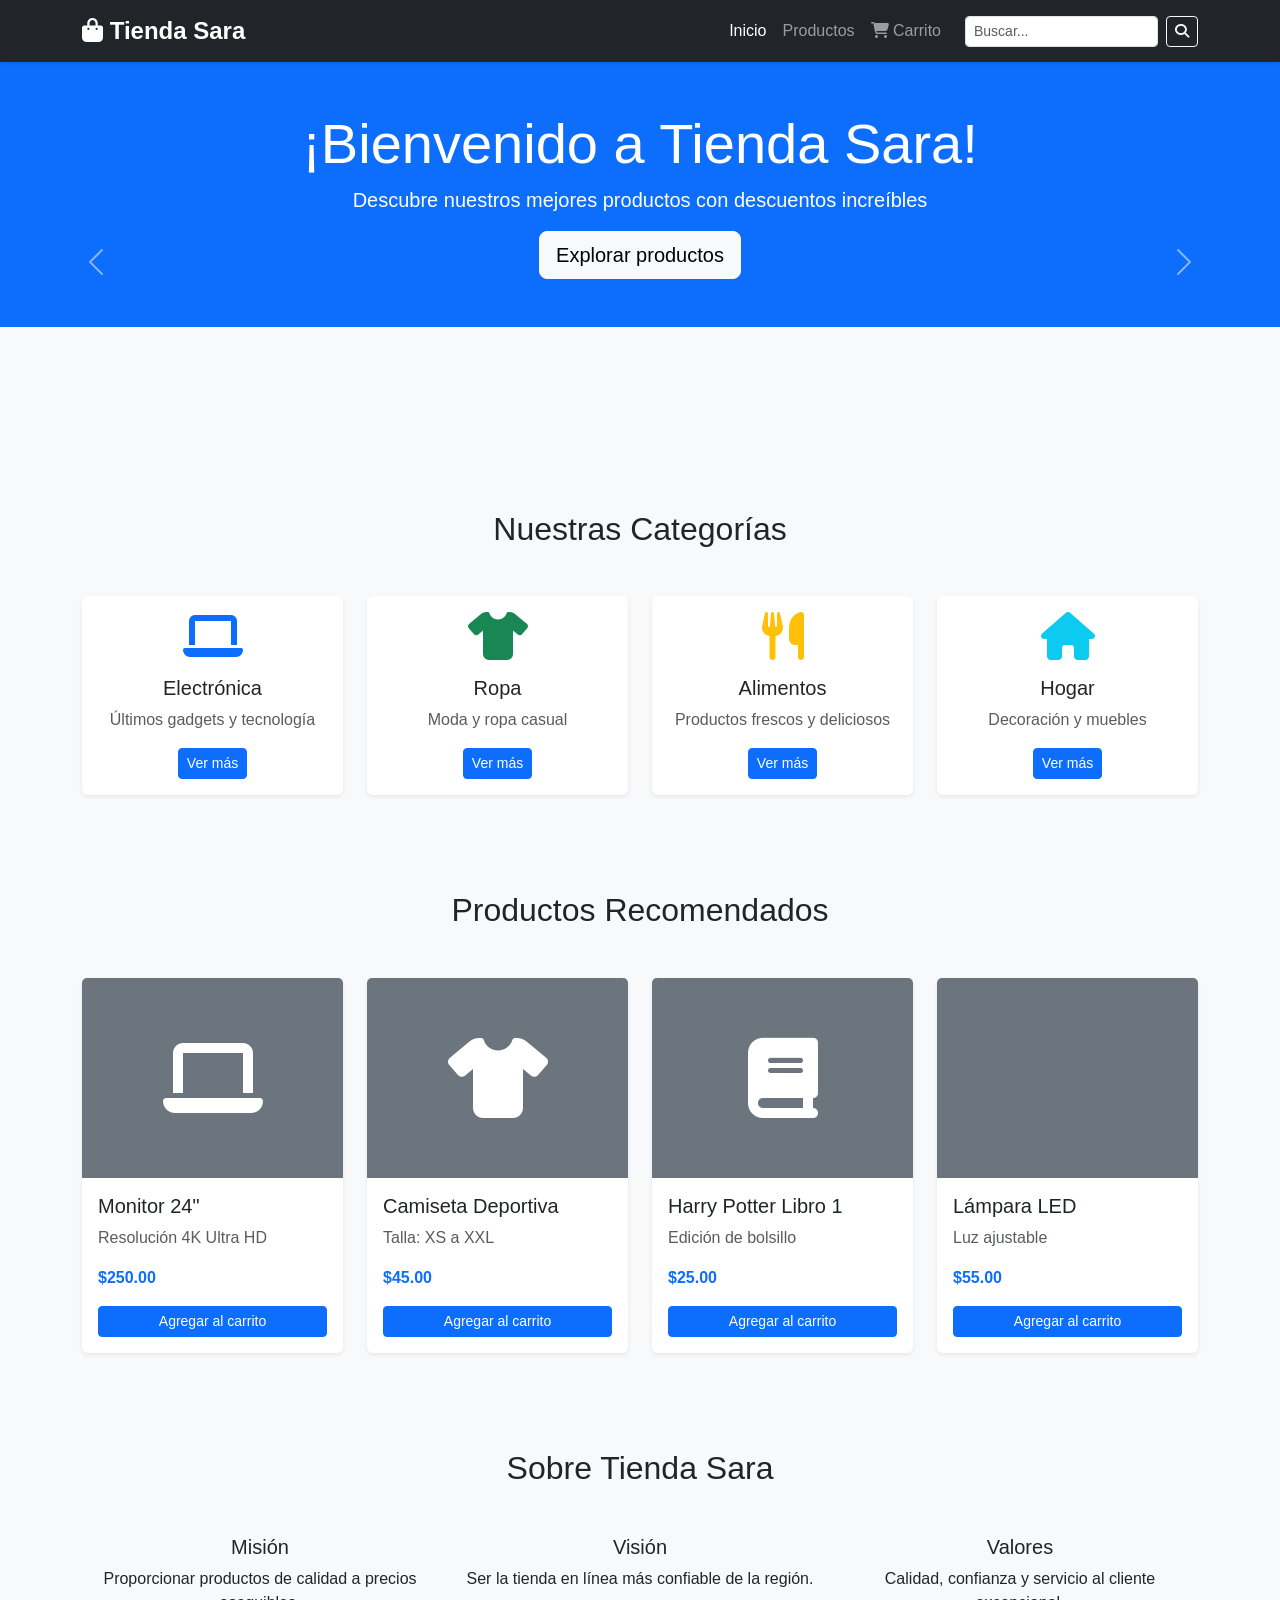
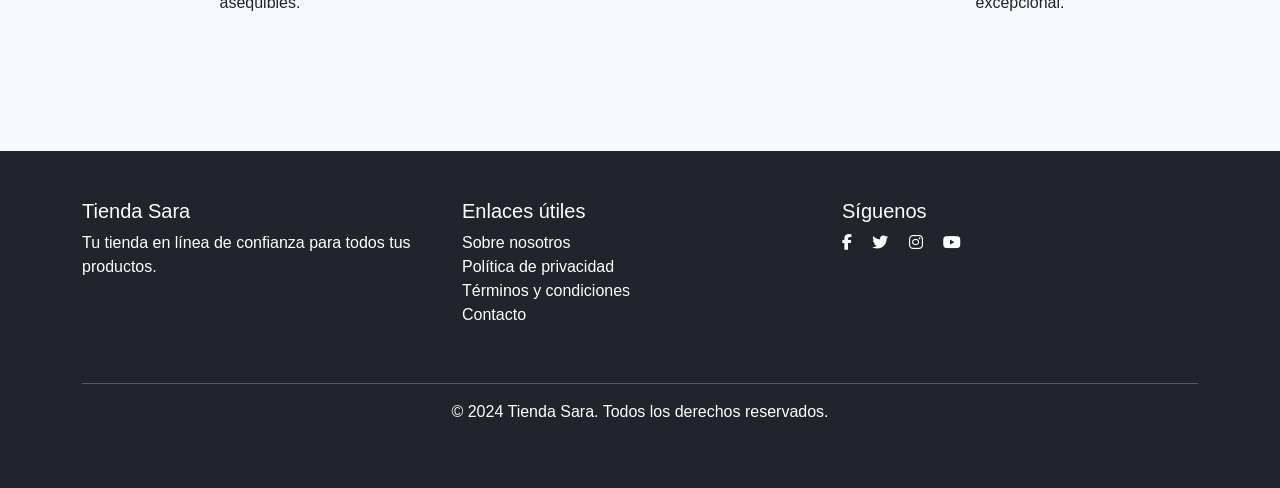
<file: index.html>
<!DOCTYPE html>
<html lang="es">
<head>
    <meta charset="UTF-8">
    <meta name="viewport" content="width=device-width, initial-scale=1.0">
    <title>Tienda Sara - Inicio</title>
    <!-- Bootstrap CSS -->
    <link href="https://cdn.jsdelivr.net/npm/bootstrap@5.3.0/dist/css/bootstrap.min.css" rel="stylesheet">
    <!-- Font Awesome para iconos -->
    <link rel="stylesheet" href="https://cdnjs.cloudflare.com/ajax/libs/font-awesome/6.4.0/css/all.min.css">
    <!-- CSS personalizado -->
    <link rel="stylesheet" href="css/style.css">
</head>
<body>

    <!-- NAVBAR (ENCABEZADO) -->
    <nav class="navbar navbar-expand-lg navbar-dark bg-dark sticky-top">
        <div class="container">
            <a class="navbar-brand" href="index.html">
                <i class="fas fa-shopping-bag"></i> <strong>Tienda Sara</strong>
            </a>
            <button class="navbar-toggler" type="button" data-bs-toggle="collapse" data-bs-target="#navbarNav">
                <span class="navbar-toggler-icon"></span>
            </button>
            <div class="collapse navbar-collapse" id="navbarNav">
                <ul class="navbar-nav ms-auto">
                    <li class="nav-item">
                        <a class="nav-link active" href="index.html">Inicio</a>
                    </li>
                    <li class="nav-item">
                        <a class="nav-link" href="galeria.html">Productos</a>
                    </li>
                    <li class="nav-item">
                        <a class="nav-link" href="carrito.html">
                            <i class="fas fa-shopping-cart"></i> Carrito
                        </a>
                    </li>
                </ul>
                <!-- Buscador -->
                <form class="d-flex ms-3" role="search">
                    <input class="form-control form-control-sm me-2" type="search" placeholder="Buscar...">
                    <button class="btn btn-outline-light btn-sm" type="submit">
                        <i class="fas fa-search"></i>
                    </button>
                </form>
            </div>
        </div>
    </nav>

    <!-- CARRUSEL/BANNER PRINCIPAL -->
    <div id="carouselBanner" class="carousel slide" data-bs-ride="carousel">
        <div class="carousel-inner">
            <div class="carousel-item active">
                <div class="bg-primary text-white text-center py-5">
                    <h1 class="display-4">¡Bienvenido a Tienda Sara!</h1>
                    <p class="lead">Descubre nuestros mejores productos con descuentos increíbles</p>
                    <a href="galeria.html" class="btn btn-light btn-lg">Explorar productos</a>
                </div>
            </div>
            <div class="carousel-item">
                <div class="bg-success text-white text-center py-5">
                    <h1 class="display-4">Ofertas Especiales</h1>
                    <p class="lead">Hasta 50% de descuento en productos seleccionados</p>
                    <a href="galeria.html" class="btn btn-light btn-lg">Ver ofertas</a>
                </div>
            </div>
            <div class="carousel-item">
                <div class="bg-danger text-white text-center py-5">
                    <h1 class="display-4">Envío Gratis</h1>
                    <p class="lead">En compras mayores a $50</p>
                    <a href="galeria.html" class="btn btn-light btn-lg">Compra ahora</a>
                </div>
            </div>
        </div>
        <button class="carousel-control-prev" type="button" data-bs-target="#carouselBanner" data-bs-slide="prev">
            <span class="carousel-control-prev-icon"></span>
        </button>
        <button class="carousel-control-next" type="button" data-bs-target="#carouselBanner" data-bs-slide="next">
            <span class="carousel-control-next-icon"></span>
        </button>
    </div>

    <!-- CATEGORÍAS PRINCIPALES -->
    <section class="py-5 bg-light">
        <div class="container">
            <h2 class="text-center mb-5">Nuestras Categorías</h2>
            <div class="row g-4">
                <div class="col-md-3 col-sm-6">
                    <div class="card text-center border-0 shadow-sm">
                        <div class="card-body">
                            <i class="fas fa-laptop fa-3x text-primary mb-3"></i>
                            <h5 class="card-title">Electrónica</h5>
                            <p class="text-muted">Últimos gadgets y tecnología</p>
                            <a href="galeria.html" class="btn btn-primary btn-sm">Ver más</a>
                        </div>
                    </div>
                </div>
                <div class="col-md-3 col-sm-6">
                    <div class="card text-center border-0 shadow-sm">
                        <div class="card-body">
                            <i class="fas fa-tshirt fa-3x text-success mb-3"></i>
                            <h5 class="card-title">Ropa</h5>
                            <p class="text-muted">Moda y ropa casual</p>
                            <a href="galeria.html" class="btn btn-primary btn-sm">Ver más</a>
                        </div>
                    </div>
                </div>
                <div class="col-md-3 col-sm-6">
                    <div class="card text-center border-0 shadow-sm">
                        <div class="card-body">
                            <i class="fas fa-utensils fa-3x text-warning mb-3"></i>
                            <h5 class="card-title">Alimentos</h5>
                            <p class="text-muted">Productos frescos y deliciosos</p>
                            <a href="galeria.html" class="btn btn-primary btn-sm">Ver más</a>
                        </div>
                    </div>
                </div>
                <div class="col-md-3 col-sm-6">
                    <div class="card text-center border-0 shadow-sm">
                        <div class="card-body">
                            <i class="fas fa-home fa-3x text-info mb-3"></i>
                            <h5 class="card-title">Hogar</h5>
                            <p class="text-muted">Decoración y muebles</p>
                            <a href="galeria.html" class="btn btn-primary btn-sm">Ver más</a>
                        </div>
                    </div>
                </div>
            </div>
        </div>
    </section>

    <!-- PRODUCTOS DESTACADOS -->
    <section class="py-5">
        <div class="container">
            <h2 class="text-center mb-5">Productos Recomendados</h2>
            <div class="row g-4">
                <!-- Producto 1 -->
                <div class="col-md-3 col-sm-6">
                    <div class="card border-0 shadow-sm">
                        <div class="card-img-top bg-secondary" style="height: 200px;">
                            <i class="fas fa-laptop fa-5x text-white d-flex align-items-center justify-content-center h-100"></i>
                        </div>
                        <div class="card-body">
                            <h5 class="card-title">Monitor 24"</h5>
                            <p class="text-muted">Resolución 4K Ultra HD</p>
                            <p class="card-text text-primary fw-bold">$250.00</p>
                            <a href="carrito.html" class="btn btn-primary btn-sm w-100">Agregar al carrito</a>
                        </div>
                    </div>
                </div>
                <!-- Producto 2 -->
                <div class="col-md-3 col-sm-6">
                    <div class="card border-0 shadow-sm">
                        <div class="card-img-top bg-secondary" style="height: 200px;">
                            <i class="fas fa-tshirt fa-5x text-white d-flex align-items-center justify-content-center h-100"></i>
                        </div>
                        <div class="card-body">
                            <h5 class="card-title">Camiseta Deportiva</h5>
                            <p class="text-muted">Talla: XS a XXL</p>
                            <p class="card-text text-primary fw-bold">$45.00</p>
                            <a href="carrito.html" class="btn btn-primary btn-sm w-100">Agregar al carrito</a>
                        </div>
                    </div>
                </div>
                <!-- Producto 3 -->
                <div class="col-md-3 col-sm-6">
                    <div class="card border-0 shadow-sm">
                        <div class="card-img-top bg-secondary" style="height: 200px;">
                            <i class="fas fa-book fa-5x text-white d-flex align-items-center justify-content-center h-100"></i>
                        </div>
                        <div class="card-body">
                            <h5 class="card-title">Harry Potter Libro 1</h5>
                            <p class="text-muted">Edición de bolsillo</p>
                            <p class="card-text text-primary fw-bold">$25.00</p>
                            <a href="carrito.html" class="btn btn-primary btn-sm w-100">Agregar al carrito</a>
                        </div>
                    </div>
                </div>
                <!-- Producto 4 -->
                <div class="col-md-3 col-sm-6">
                    <div class="card border-0 shadow-sm">
                        <div class="card-img-top bg-secondary" style="height: 200px;">
                            <i class="fas fa-lamp fa-5x text-white d-flex align-items-center justify-content-center h-100"></i>
                        </div>
                        <div class="card-body">
                            <h5 class="card-title">Lámpara LED</h5>
                            <p class="text-muted">Luz ajustable</p>
                            <p class="card-text text-primary fw-bold">$55.00</p>
                            <a href="carrito.html" class="btn btn-primary btn-sm w-100">Agregar al carrito</a>
                        </div>
                    </div>
                </div>
            </div>
        </div>
    </section>

    <!-- INFORMACIÓN DE LA TIENDA -->
    <section class="py-5 bg-light">
        <div class="container">
            <h2 class="text-center mb-5">Sobre Tienda Sara</h2>
            <div class="row">
                <div class="col-md-4 text-center mb-4">
                    <h5>Misión</h5>
                    <p>Proporcionar productos de calidad a precios asequibles.</p>
                </div>
                <div class="col-md-4 text-center mb-4">
                    <h5>Visión</h5>
                    <p>Ser la tienda en línea más confiable de la región.</p>
                </div>
                <div class="col-md-4 text-center mb-4">
                    <h5>Valores</h5>
                    <p>Calidad, confianza y servicio al cliente excepcional.</p>
                </div>
            </div>
        </div>
    </section>

    <!-- FOOTER -->
    <footer class="bg-dark text-white py-5 mt-5">
        <div class="container">
            <div class="row">
                <div class="col-md-4 mb-4">
                    <h5>Tienda Sara</h5>
                    <p>Tu tienda en línea de confianza para todos tus productos.</p>
                </div>
                <div class="col-md-4 mb-4">
                    <h5>Enlaces útiles</h5>
                    <ul class="list-unstyled">
                        <li><a href="#" class="text-decoration-none text-white">Sobre nosotros</a></li>
                        <li><a href="#" class="text-decoration-none text-white">Política de privacidad</a></li>
                        <li><a href="#" class="text-decoration-none text-white">Términos y condiciones</a></li>
                        <li><a href="#" class="text-decoration-none text-white">Contacto</a></li>
                    </ul>
                </div>
                <div class="col-md-4 mb-4">
                    <h5>Síguenos</h5>
                    <a href="#" class="text-white me-3"><i class="fab fa-facebook-f"></i></a>
                    <a href="#" class="text-white me-3"><i class="fab fa-twitter"></i></a>
                    <a href="#" class="text-white me-3"><i class="fab fa-instagram"></i></a>
                    <a href="#" class="text-white"><i class="fab fa-youtube"></i></a>
                </div>
            </div>
            <hr class="bg-white">
            <div class="text-center">
                <p>&copy; 2024 Tienda Sara. Todos los derechos reservados.</p>
            </div>
        </div>
    </footer>

    <!-- Bootstrap JS -->
    <script src="https://cdn.jsdelivr.net/npm/bootstrap@5.3.0/dist/js/bootstrap.bundle.min.js"></script>
    <!-- JS personalizado -->
    <script src="js/script.js"></script>
</body>
</html>
</file>
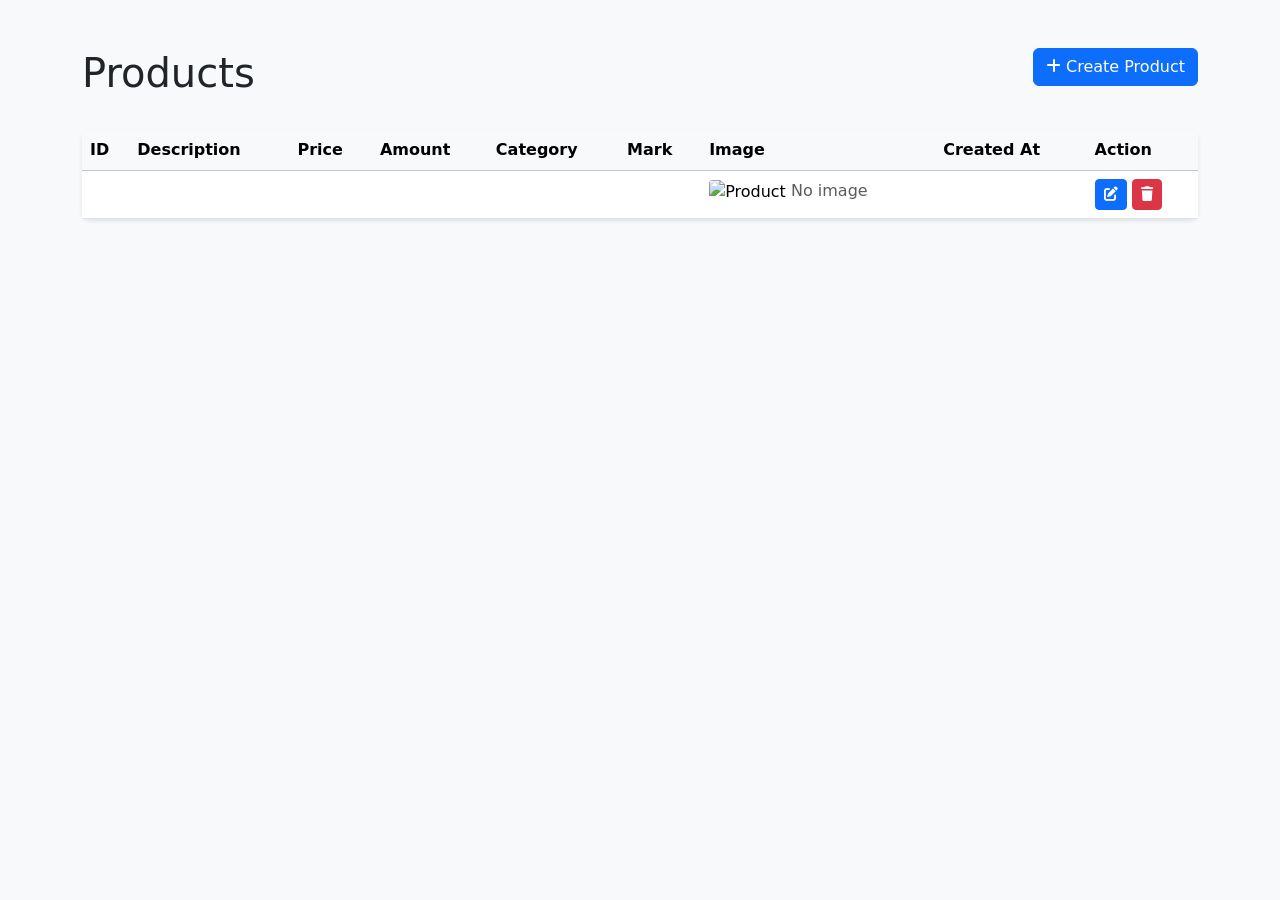
<file: back/tiendasara-api/src/main/resources/templates/Productos/index.html>
<!DOCTYPE html>
<html xmlns:th="http://www.thymeleaf.org" lang="es">
<head>
    <meta charset="UTF-8">
    <meta name="viewport" content="width=device-width, initial-scale=1.0">
    <title>Productos - Tienda Sara</title>
    <link href="https://cdn.jsdelivr.net/npm/bootstrap@5.3.0/dist/css/bootstrap.min.css" rel="stylesheet">
    <link rel="stylesheet" href="https://cdnjs.cloudflare.com/ajax/libs/font-awesome/6.4.0/css/all.min.css">
    <style>
        body { background-color: #f8f9fa; }
        .table-container { background-color: white; border-radius: 8px; box-shadow: 0 2px 4px rgba(0,0,0,.1); }
        .btn-create { margin-bottom: 20px; }
        .product-image { width: 60px; height: 60px; object-fit: cover; border-radius: 4px; }
    </style>
</head>
<body>
    <div class="container py-5">
        <div class="d-flex justify-content-between align-items-center mb-4">
            <h1>Products</h1>
            <a href="/products/new" class="btn btn-primary btn-create">
                <i class="fas fa-plus"></i> Create Product
            </a>
        </div>

        <div class="table-container">
            <table class="table table-hover mb-0">
                <thead class="table-light">
                    <tr>
                        <th>ID</th>
                        <th>Description</th>
                        <th>Price</th>
                        <th>Amount</th>
                        <th>Category</th>
                        <th>Mark</th>
                        <th>Image</th>
                        <th>Created At</th>
                        <th>Action</th>
                    </tr>
                </thead>
                <tbody>
                    <tr th:each="product : ${products}">
                        <td th:text="${product.id}"></td>
                        <td th:text="${product.descripcion}"></td>
                        <td th:text="${'$' + product.precio}"></td>
                        <td th:text="${product.cantidad}"></td>
                        <td th:text="${product.categoria.descripcion}"></td>
                        <td th:text="${product.marca.descripcion}"></td>
                        <td>
                            <img th:if="${product.imagen}" th:src="${product.imagen}" alt="Product" class="product-image">
                            <span th:unless="${product.imagen}" class="text-muted">No image</span>
                        </td>
                        <td th:text="${#temporals.format(product.createdAt, 'yyyy-MM-dd')}"></td>
                        <td>
                            <a th:href="@{/products/{id}/edit(id=${product.id})}" class="btn btn-sm btn-primary">
                                <i class="fas fa-edit"></i>
                            </a>
                            <a th:href="@{/products/{id}/delete(id=${product.id})}" class="btn btn-sm btn-danger" onclick="return confirm('¿Estás seguro?')">
                                <i class="fas fa-trash"></i>
                            </a>
                        </td>
                    </tr>
                </tbody>
            </table>
        </div>
    </div>

    <script src="https://cdn.jsdelivr.net/npm/bootstrap@5.3.0/dist/js/bootstrap.bundle.min.js"></script>
</body>
</html>
</file>
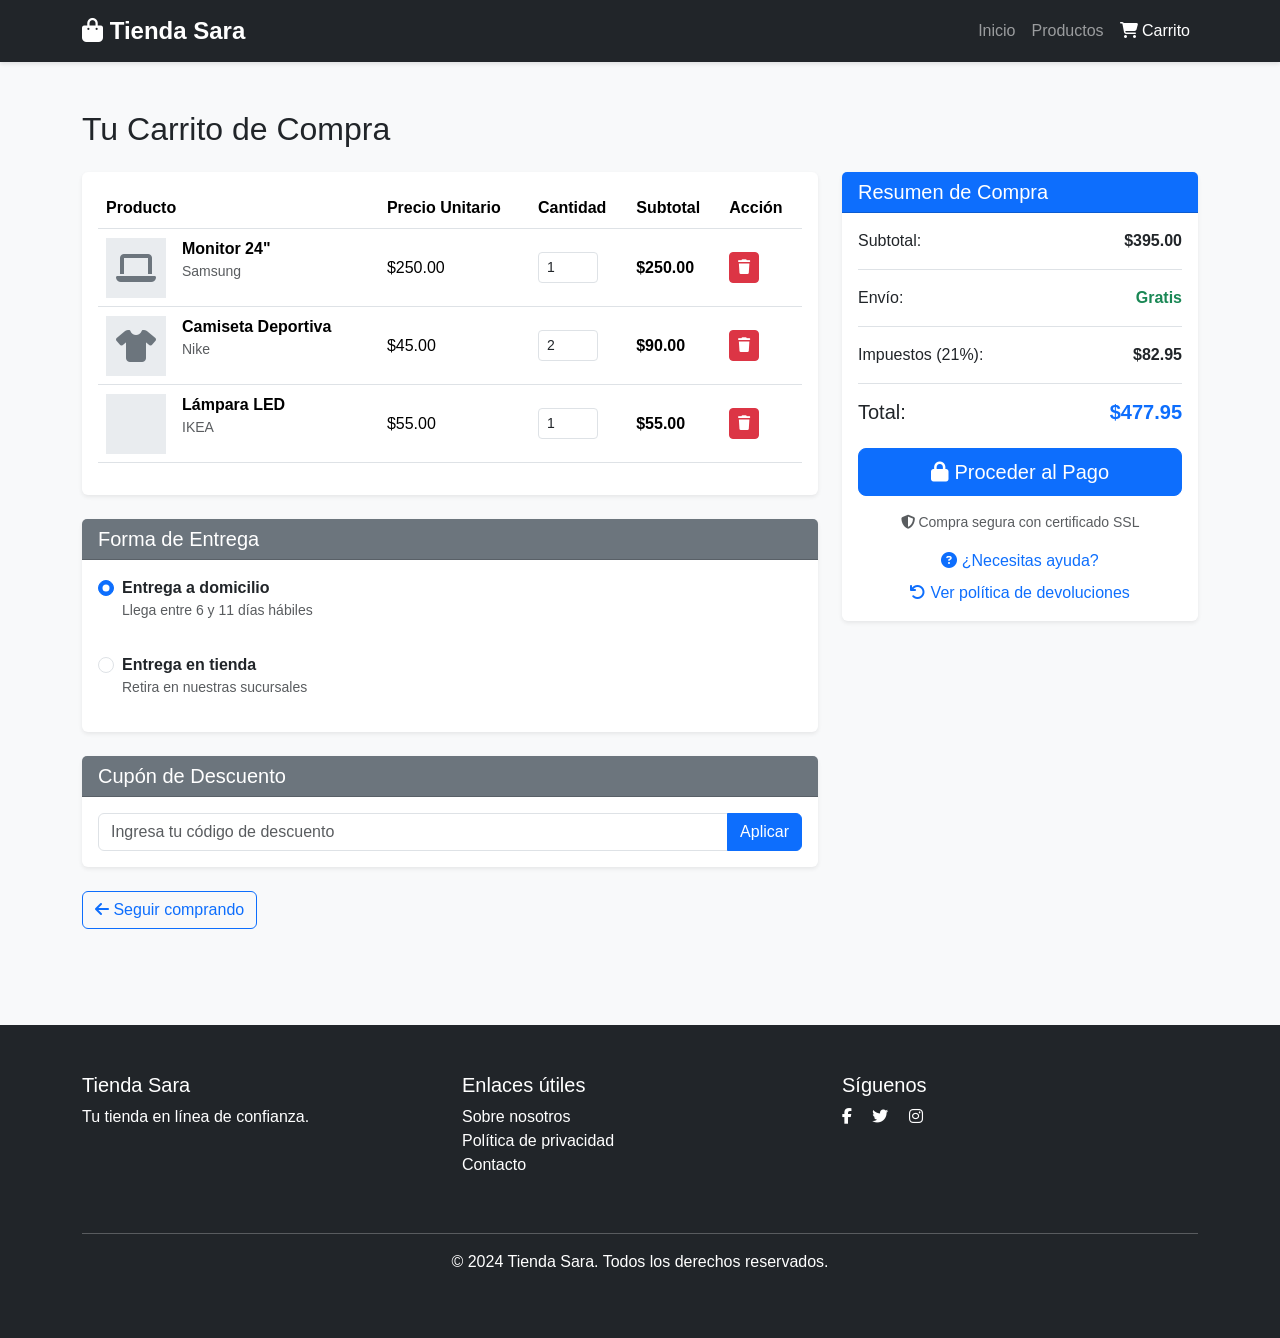
<file: carrito.html>
<!DOCTYPE html>
<html lang="es">
<head>
    <meta charset="UTF-8">
    <meta name="viewport" content="width=device-width, initial-scale=1.0">
    <title>Carrito de Compra - Tienda Sara</title>
    <link href="https://cdn.jsdelivr.net/npm/bootstrap@5.3.0/dist/css/bootstrap.min.css" rel="stylesheet">
    <link rel="stylesheet" href="https://cdnjs.cloudflare.com/ajax/libs/font-awesome/6.4.0/css/all.min.css">
    <link rel="stylesheet" href="css/style.css">
</head>
<body>

    <!-- NAVBAR -->
    <nav class="navbar navbar-expand-lg navbar-dark bg-dark sticky-top">
        <div class="container">
            <a class="navbar-brand" href="index.html">
                <i class="fas fa-shopping-bag"></i> <strong>Tienda Sara</strong>
            </a>
            <button class="navbar-toggler" type="button" data-bs-toggle="collapse" data-bs-target="#navbarNav">
                <span class="navbar-toggler-icon"></span>
            </button>
            <div class="collapse navbar-collapse" id="navbarNav">
                <ul class="navbar-nav ms-auto">
                    <li class="nav-item">
                        <a class="nav-link" href="index.html">Inicio</a>
                    </li>
                    <li class="nav-item">
                        <a class="nav-link" href="galeria.html">Productos</a>
                    </li>
                    <li class="nav-item">
                        <a class="nav-link active" href="carrito.html">
                            <i class="fas fa-shopping-cart"></i> Carrito
                        </a>
                    </li>
                </ul>
            </div>
        </div>
    </nav>

    <!-- CONTENIDO PRINCIPAL -->
    <div class="container py-5">
        <h2 class="mb-4">Tu Carrito de Compra</h2>

        <div class="row">
            <!-- TABLA DE PRODUCTOS EN CARRITO -->
            <div class="col-lg-8">
                <div class="card border-0 shadow-sm mb-4">
                    <div class="card-body">
                        <div class="table-responsive">
                            <table class="table">
                                <thead>
                                    <tr>
                                        <th>Producto</th>
                                        <th>Precio Unitario</th>
                                        <th>Cantidad</th>
                                        <th>Subtotal</th>
                                        <th>Acción</th>
                                    </tr>
                                </thead>
                                <tbody>
                                    <!-- Producto 1 en carrito -->
                                    <tr>
                                        <td>
                                            <div class="d-flex align-items-center">
                                                <div class="me-3" style="width: 60px; height: 60px; background-color: #e9ecef;">
                                                    <i class="fas fa-laptop fa-2x d-flex align-items-center justify-content-center h-100 text-secondary"></i>
                                                </div>
                                                <div>
                                                    <strong>Monitor 24"</strong>
                                                    <p class="small text-muted">Samsung</p>
                                                </div>
                                            </div>
                                        </td>
                                        <td>$250.00</td>
                                        <td>
                                            <input type="number" class="form-control form-control-sm" value="1" min="1" style="width: 60px;">
                                        </td>
                                        <td><strong>$250.00</strong></td>
                                        <td>
                                            <button class="btn btn-sm btn-danger">
                                                <i class="fas fa-trash"></i>
                                            </button>
                                        </td>
                                    </tr>

                                    <!-- Producto 2 en carrito -->
                                    <tr>
                                        <td>
                                            <div class="d-flex align-items-center">
                                                <div class="me-3" style="width: 60px; height: 60px; background-color: #e9ecef;">
                                                    <i class="fas fa-tshirt fa-2x d-flex align-items-center justify-content-center h-100 text-secondary"></i>
                                                </div>
                                                <div>
                                                    <strong>Camiseta Deportiva</strong>
                                                    <p class="small text-muted">Nike</p>
                                                </div>
                                            </div>
                                        </td>
                                        <td>$45.00</td>
                                        <td>
                                            <input type="number" class="form-control form-control-sm" value="2" min="1" style="width: 60px;">
                                        </td>
                                        <td><strong>$90.00</strong></td>
                                        <td>
                                            <button class="btn btn-sm btn-danger">
                                                <i class="fas fa-trash"></i>
                                            </button>
                                        </td>
                                    </tr>

                                    <!-- Producto 3 en carrito -->
                                    <tr>
                                        <td>
                                            <div class="d-flex align-items-center">
                                                <div class="me-3" style="width: 60px; height: 60px; background-color: #e9ecef;">
                                                    <i class="fas fa-lamp fa-2x d-flex align-items-center justify-content-center h-100 text-secondary"></i>
                                                </div>
                                                <div>
                                                    <strong>Lámpara LED</strong>
                                                    <p class="small text-muted">IKEA</p>
                                                </div>
                                            </div>
                                        </td>
                                        <td>$55.00</td>
                                        <td>
                                            <input type="number" class="form-control form-control-sm" value="1" min="1" style="width: 60px;">
                                        </td>
                                        <td><strong>$55.00</strong></td>
                                        <td>
                                            <button class="btn btn-sm btn-danger">
                                                <i class="fas fa-trash"></i>
                                            </button>
                                        </td>
                                    </tr>
                                </tbody>
                            </table>
                        </div>
                    </div>
                </div>

                <!-- OPCIONES DE ENVÍO -->
                <div class="card border-0 shadow-sm mb-4">
                    <div class="card-header bg-secondary text-white">
                        <h5 class="mb-0">Forma de Entrega</h5>
                    </div>
                    <div class="card-body">
                        <div class="form-check mb-3">
                            <input class="form-check-input" type="radio" name="delivery" id="delivery1" checked>
                            <label class="form-check-label" for="delivery1">
                                <strong>Entrega a domicilio</strong>
                                <p class="small text-muted">Llega entre 6 y 11 días hábiles</p>
                            </label>
                        </div>
                        <div class="form-check">
                            <input class="form-check-input" type="radio" name="delivery" id="delivery2">
                            <label class="form-check-label" for="delivery2">
                                <strong>Entrega en tienda</strong>
                                <p class="small text-muted">Retira en nuestras sucursales</p>
                            </label>
                        </div>
                    </div>
                </div>

                <!-- CUPÓN DE DESCUENTO -->
                <div class="card border-0 shadow-sm mb-4">
                    <div class="card-header bg-secondary text-white">
                        <h5 class="mb-0">Cupón de Descuento</h5>
                    </div>
                    <div class="card-body">
                        <div class="input-group">
                            <input type="text" class="form-control" placeholder="Ingresa tu código de descuento">
                            <button class="btn btn-primary" type="button">Aplicar</button>
                        </div>
                    </div>
                </div>

                <!-- BOTONES DE ACCIÓN -->
                <div class="d-flex gap-2">
                    <a href="galeria.html" class="btn btn-outline-primary">
                        <i class="fas fa-arrow-left"></i> Seguir comprando
                    </a>
                </div>
            </div>

            <!-- RESUMEN DE COMPRA -->
            <div class="col-lg-4">
                <div class="card border-0 shadow-sm sticky-top" style="top: 100px;">
                    <div class="card-header bg-primary text-white">
                        <h5 class="mb-0">Resumen de Compra</h5>
                    </div>
                    <div class="card-body">
                        <div class="d-flex justify-content-between mb-3 pb-3 border-bottom">
                            <span>Subtotal:</span>
                            <strong>$395.00</strong>
                        </div>
                        <div class="d-flex justify-content-between mb-3 pb-3 border-bottom">
                            <span>Envío:</span>
                            <strong class="text-success">Gratis</strong>
                        </div>
                        <div class="d-flex justify-content-between mb-3 pb-3 border-bottom">
                            <span>Impuestos (21%):</span>
                            <strong>$82.95</strong>
                        </div>
                        <div class="d-flex justify-content-between mb-4">
                            <h5 class="mb-0">Total:</h5>
                            <h5 class="mb-0 text-primary"><strong>$477.95</strong></h5>
                        </div>
                        <button class="btn btn-primary btn-lg w-100 mb-3">
                            <i class="fas fa-lock"></i> Proceder al Pago
                        </button>
                        <p class="small text-muted text-center mb-3">
                            <i class="fas fa-shield-alt"></i> Compra segura con certificado SSL
                        </p>
                        <a href="#" class="text-decoration-none d-block text-center mb-2">
                            <i class="fas fa-question-circle"></i> ¿Necesitas ayuda?
                        </a>
                        <a href="#" class="text-decoration-none d-block text-center">
                            <i class="fas fa-undo"></i> Ver política de devoluciones
                        </a>
                    </div>
                </div>
            </div>
        </div>
    </div>

    <!-- FOOTER -->
    <footer class="bg-dark text-white py-5 mt-5">
        <div class="container">
            <div class="row">
                <div class="col-md-4 mb-4">
                    <h5>Tienda Sara</h5>
                    <p>Tu tienda en línea de confianza.</p>
                </div>
                <div class="col-md-4 mb-4">
                    <h5>Enlaces útiles</h5>
                    <ul class="list-unstyled">
                        <li><a href="#" class="text-decoration-none text-white">Sobre nosotros</a></li>
                        <li><a href="#" class="text-decoration-none text-white">Política de privacidad</a></li>
                        <li><a href="#" class="text-decoration-none text-white">Contacto</a></li>
                    </ul>
                </div>
                <div class="col-md-4 mb-4">
                    <h5>Síguenos</h5>
                    <a href="#" class="text-white me-3"><i class="fab fa-facebook-f"></i></a>
                    <a href="#" class="text-white me-3"><i class="fab fa-twitter"></i></a>
                    <a href="#" class="text-white"><i class="fab fa-instagram"></i></a>
                </div>
            </div>
            <hr class="bg-white">
            <div class="text-center">
                <p>&copy; 2024 Tienda Sara. Todos los derechos reservados.</p>
            </div>
        </div>
    </footer>

    <script src="https://cdn.jsdelivr.net/npm/bootstrap@5.3.0/dist/js/bootstrap.bundle.min.js"></script>
    <script src="js/script.js"></script>
</body>
</html>
</file>
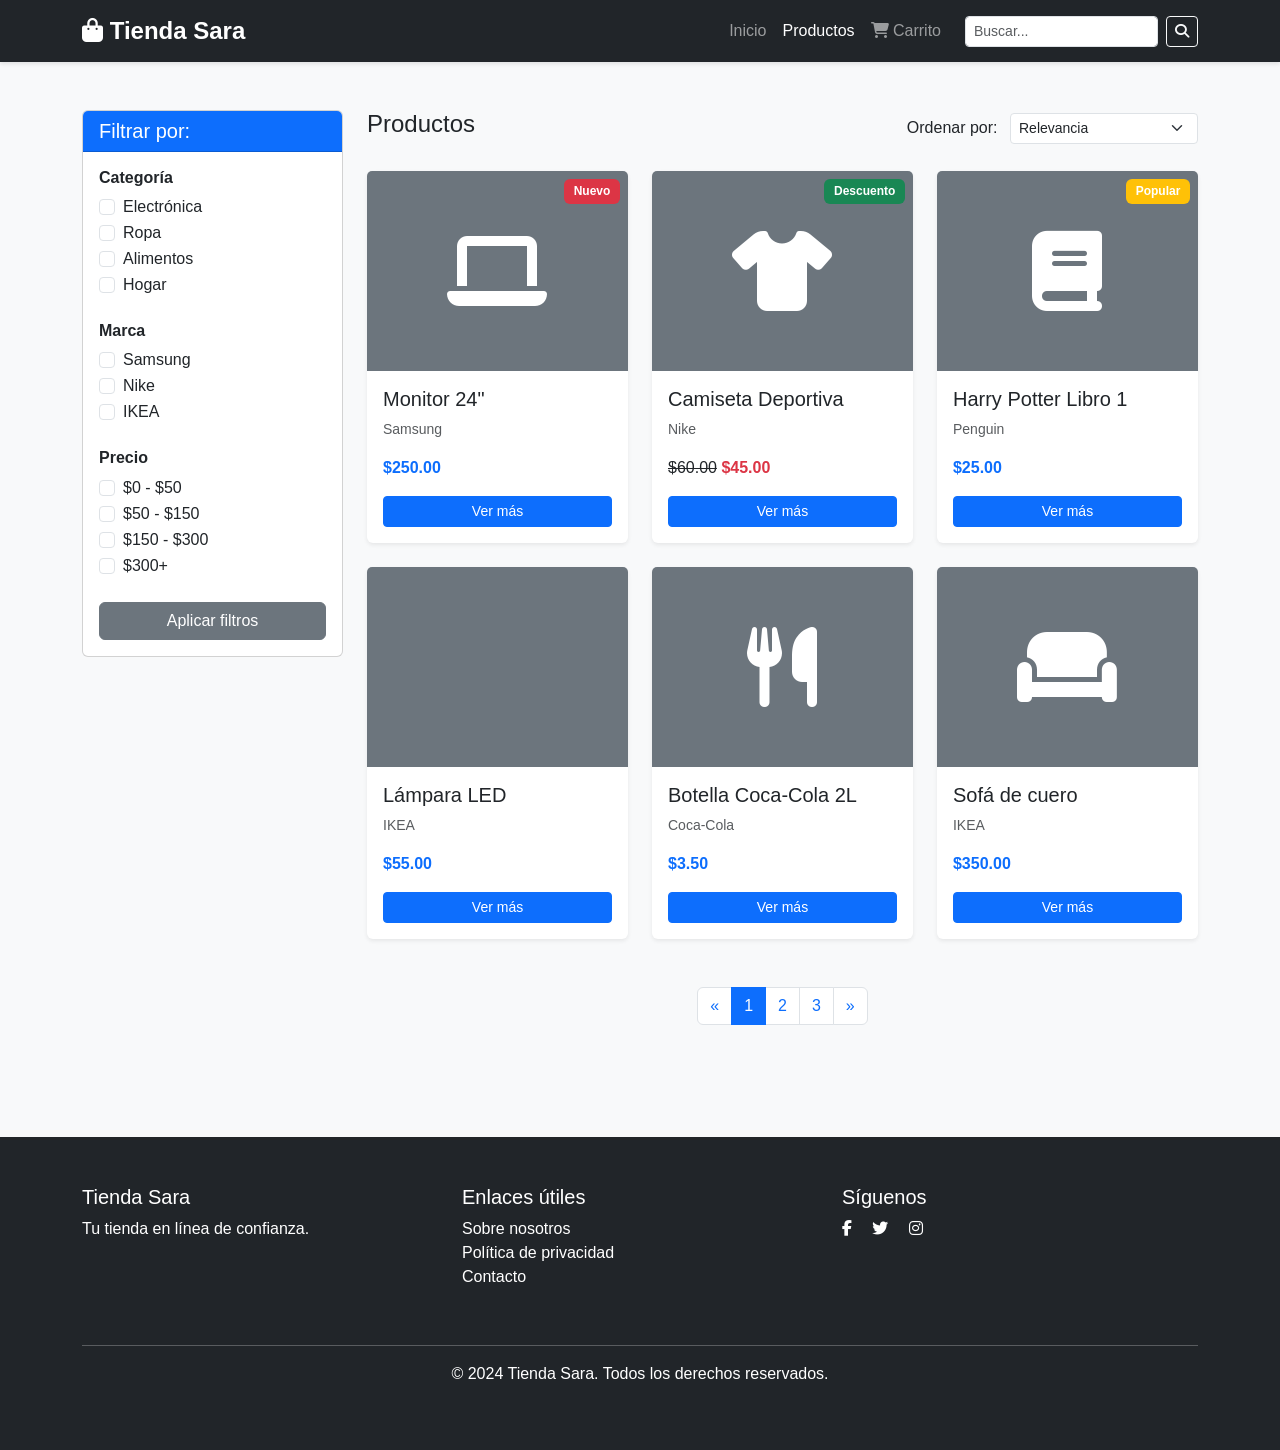
<file: galeria.html>
<!DOCTYPE html>
<html lang="es">
<head>
    <meta charset="UTF-8">
    <meta name="viewport" content="width=device-width, initial-scale=1.0">
    <title>Galería de Productos - Tienda Sara</title>
    <link href="https://cdn.jsdelivr.net/npm/bootstrap@5.3.0/dist/css/bootstrap.min.css" rel="stylesheet">
    <link rel="stylesheet" href="https://cdnjs.cloudflare.com/ajax/libs/font-awesome/6.4.0/css/all.min.css">
    <link rel="stylesheet" href="css/style.css">
</head>
<body>

    <!-- NAVBAR -->
    <nav class="navbar navbar-expand-lg navbar-dark bg-dark sticky-top">
        <div class="container">
            <a class="navbar-brand" href="index.html">
                <i class="fas fa-shopping-bag"></i> <strong>Tienda Sara</strong>
            </a>
            <button class="navbar-toggler" type="button" data-bs-toggle="collapse" data-bs-target="#navbarNav">
                <span class="navbar-toggler-icon"></span>
            </button>
            <div class="collapse navbar-collapse" id="navbarNav">
                <ul class="navbar-nav ms-auto">
                    <li class="nav-item">
                        <a class="nav-link" href="index.html">Inicio</a>
                    </li>
                    <li class="nav-item">
                        <a class="nav-link active" href="galeria.html">Productos</a>
                    </li>
                    <li class="nav-item">
                        <a class="nav-link" href="carrito.html">
                            <i class="fas fa-shopping-cart"></i> Carrito
                        </a>
                    </li>
                </ul>
                <form class="d-flex ms-3" role="search">
                    <input class="form-control form-control-sm me-2" type="search" placeholder="Buscar...">
                    <button class="btn btn-outline-light btn-sm" type="submit">
                        <i class="fas fa-search"></i>
                    </button>
                </form>
            </div>
        </div>
    </nav>

    <!-- CONTENIDO PRINCIPAL -->
    <div class="container-fluid py-5">
        <div class="container">
            <div class="row">
                <!-- BARRA LATERAL - FILTROS -->
                <div class="col-md-3 mb-4">
                    <div class="card">
                        <div class="card-header bg-primary text-white">
                            <h5 class="mb-0">Filtrar por:</h5>
                        </div>
                        <div class="card-body">
                            <!-- Filtro de Categoría -->
                            <div class="mb-4">
                                <h6 class="fw-bold">Categoría</h6>
                                <div class="form-check">
                                    <input class="form-check-input" type="checkbox" id="cat1">
                                    <label class="form-check-label" for="cat1">Electrónica</label>
                                </div>
                                <div class="form-check">
                                    <input class="form-check-input" type="checkbox" id="cat2">
                                    <label class="form-check-label" for="cat2">Ropa</label>
                                </div>
                                <div class="form-check">
                                    <input class="form-check-input" type="checkbox" id="cat3">
                                    <label class="form-check-label" for="cat3">Alimentos</label>
                                </div>
                                <div class="form-check">
                                    <input class="form-check-input" type="checkbox" id="cat4">
                                    <label class="form-check-label" for="cat4">Hogar</label>
                                </div>
                            </div>

                            <!-- Filtro de Marca -->
                            <div class="mb-4">
                                <h6 class="fw-bold">Marca</h6>
                                <div class="form-check">
                                    <input class="form-check-input" type="checkbox" id="marca1">
                                    <label class="form-check-label" for="marca1">Samsung</label>
                                </div>
                                <div class="form-check">
                                    <input class="form-check-input" type="checkbox" id="marca2">
                                    <label class="form-check-label" for="marca2">Nike</label>
                                </div>
                                <div class="form-check">
                                    <input class="form-check-input" type="checkbox" id="marca3">
                                    <label class="form-check-label" for="marca3">IKEA</label>
                                </div>
                            </div>

                            <!-- Filtro de Precio -->
                            <div class="mb-4">
                                <h6 class="fw-bold">Precio</h6>
                                <div class="form-check">
                                    <input class="form-check-input" type="checkbox" id="price1">
                                    <label class="form-check-label" for="price1">$0 - $50</label>
                                </div>
                                <div class="form-check">
                                    <input class="form-check-input" type="checkbox" id="price2">
                                    <label class="form-check-label" for="price2">$50 - $150</label>
                                </div>
                                <div class="form-check">
                                    <input class="form-check-input" type="checkbox" id="price3">
                                    <label class="form-check-label" for="price3">$150 - $300</label>
                                </div>
                                <div class="form-check">
                                    <input class="form-check-input" type="checkbox" id="price4">
                                    <label class="form-check-label" for="price4">$300+</label>
                                </div>
                            </div>

                            <button class="btn btn-secondary w-100">Aplicar filtros</button>
                        </div>
                    </div>
                </div>

                <!-- GRID DE PRODUCTOS -->
                <div class="col-md-9">
                    <!-- Opciones de ordenamiento -->
                    <div class="d-flex justify-content-between align-items-center mb-4">
                        <h4>Productos</h4>
                        <div>
                            <label for="ordenar" class="me-2">Ordenar por:</label>
                            <select class="form-select form-select-sm d-inline-block" id="ordenar" style="width: auto;">
                                <option selected>Relevancia</option>
                                <option>Precio: Menor a Mayor</option>
                                <option>Precio: Mayor a Menor</option>
                                <option>Más Popular</option>
                                <option>Más Nuevo</option>
                            </select>
                        </div>
                    </div>

                    <!-- Grid de productos -->
                    <div class="row g-4">
                        <!-- Producto 1 -->
                        <div class="col-md-4 col-sm-6">
                            <div class="card border-0 shadow-sm">
                                <div class="position-relative">
                                    <div class="card-img-top bg-secondary" style="height: 200px;">
                                        <i class="fas fa-laptop fa-5x text-white d-flex align-items-center justify-content-center h-100"></i>
                                    </div>
                                    <span class="badge bg-danger position-absolute top-0 end-0 m-2">Nuevo</span>
                                </div>
                                <div class="card-body">
                                    <h5 class="card-title">Monitor 24"</h5>
                                    <p class="text-muted small">Samsung</p>
                                    <p class="card-text text-primary fw-bold">$250.00</p>
                                    <button class="btn btn-primary btn-sm w-100" data-bs-toggle="modal" data-bs-target="#modalProducto1">
                                        Ver más
                                    </button>
                                </div>
                            </div>
                        </div>

                        <!-- Producto 2 -->
                        <div class="col-md-4 col-sm-6">
                            <div class="card border-0 shadow-sm">
                                <div class="position-relative">
                                    <div class="card-img-top bg-secondary" style="height: 200px;">
                                        <i class="fas fa-tshirt fa-5x text-white d-flex align-items-center justify-content-center h-100"></i>
                                    </div>
                                    <span class="badge bg-success position-absolute top-0 end-0 m-2">Descuento</span>
                                </div>
                                <div class="card-body">
                                    <h5 class="card-title">Camiseta Deportiva</h5>
                                    <p class="text-muted small">Nike</p>
                                    <p class="card-text"><del>$60.00</del> <strong class="text-danger">$45.00</strong></p>
                                    <button class="btn btn-primary btn-sm w-100" data-bs-toggle="modal" data-bs-target="#modalProducto2">
                                        Ver más
                                    </button>
                                </div>
                            </div>
                        </div>

                        <!-- Producto 3 -->
                        <div class="col-md-4 col-sm-6">
                            <div class="card border-0 shadow-sm">
                                <div class="position-relative">
                                    <div class="card-img-top bg-secondary" style="height: 200px;">
                                        <i class="fas fa-book fa-5x text-white d-flex align-items-center justify-content-center h-100"></i>
                                    </div>
                                    <span class="badge bg-warning position-absolute top-0 end-0 m-2">Popular</span>
                                </div>
                                <div class="card-body">
                                    <h5 class="card-title">Harry Potter Libro 1</h5>
                                    <p class="text-muted small">Penguin</p>
                                    <p class="card-text text-primary fw-bold">$25.00</p>
                                    <button class="btn btn-primary btn-sm w-100" data-bs-toggle="modal" data-bs-target="#modalProducto3">
                                        Ver más
                                    </button>
                                </div>
                            </div>
                        </div>

                        <!-- Producto 4 -->
                        <div class="col-md-4 col-sm-6">
                            <div class="card border-0 shadow-sm">
                                <div class="card-img-top bg-secondary" style="height: 200px;">
                                    <i class="fas fa-lamp fa-5x text-white d-flex align-items-center justify-content-center h-100"></i>
                                </div>
                                <div class="card-body">
                                    <h5 class="card-title">Lámpara LED</h5>
                                    <p class="text-muted small">IKEA</p>
                                    <p class="card-text text-primary fw-bold">$55.00</p>
                                    <button class="btn btn-primary btn-sm w-100" data-bs-toggle="modal" data-bs-target="#modalProducto4">
                                        Ver más
                                    </button>
                                </div>
                            </div>
                        </div>

                        <!-- Producto 5 -->
                        <div class="col-md-4 col-sm-6">
                            <div class="card border-0 shadow-sm">
                                <div class="card-img-top bg-secondary" style="height: 200px;">
                                    <i class="fas fa-utensils fa-5x text-white d-flex align-items-center justify-content-center h-100"></i>
                                </div>
                                <div class="card-body">
                                    <h5 class="card-title">Botella Coca-Cola 2L</h5>
                                    <p class="text-muted small">Coca-Cola</p>
                                    <p class="card-text text-primary fw-bold">$3.50</p>
                                    <button class="btn btn-primary btn-sm w-100" data-bs-toggle="modal" data-bs-target="#modalProducto5">
                                        Ver más
                                    </button>
                                </div>
                            </div>
                        </div>

                        <!-- Producto 6 -->
                        <div class="col-md-4 col-sm-6">
                            <div class="card border-0 shadow-sm">
                                <div class="card-img-top bg-secondary" style="height: 200px;">
                                    <i class="fas fa-couch fa-5x text-white d-flex align-items-center justify-content-center h-100"></i>
                                </div>
                                <div class="card-body">
                                    <h5 class="card-title">Sofá de cuero</h5>
                                    <p class="text-muted small">IKEA</p>
                                    <p class="card-text text-primary fw-bold">$350.00</p>
                                    <button class="btn btn-primary btn-sm w-100" data-bs-toggle="modal" data-bs-target="#modalProducto6">
                                        Ver más
                                    </button>
                                </div>
                            </div>
                        </div>
                    </div>

                    <!-- PAGINACIÓN -->
                    <nav aria-label="Page navigation" class="mt-5">
                        <ul class="pagination justify-content-center">
                            <li class="page-item">
                                <a class="page-link" href="#" aria-label="Previous">
                                    <span aria-hidden="true">&laquo;</span>
                                </a>
                            </li>
                            <li class="page-item active"><a class="page-link" href="#">1</a></li>
                            <li class="page-item"><a class="page-link" href="#">2</a></li>
                            <li class="page-item"><a class="page-link" href="#">3</a></li>
                            <li class="page-item">
                                <a class="page-link" href="#" aria-label="Next">
                                    <span aria-hidden="true">&raquo;</span>
                                </a>
                            </li>
                        </ul>
                    </nav>
                </div>
            </div>
        </div>
    </div>

    <!-- MODALES DE PRODUCTOS -->

    <!-- Modal Producto 1 -->
    <div class="modal fade" id="modalProducto1" tabindex="-1">
        <div class="modal-dialog modal-lg">
            <div class="modal-content">
                <button type="button" class="btn-close position-absolute top-0 end-0 m-3" data-bs-dismiss="modal" style="z-index: 1;"></button>
                <div class="modal-body p-4">
                    <div class="row">
                        <div class="col-md-6">
                            <div class="bg-secondary rounded" style="height: 300px;">
                                <i class="fas fa-laptop fa-8x text-white d-flex align-items-center justify-content-center h-100"></i>
                            </div>
                            <div class="d-flex gap-2 mt-3">
                                <div class="bg-secondary rounded" style="width: 60px; height: 60px;">
                                    <i class="fas fa-laptop fa-2x text-white d-flex align-items-center justify-content-center h-100"></i>
                                </div>
                                <div class="bg-secondary rounded" style="width: 60px; height: 60px;">
                                    <i class="fas fa-laptop fa-2x text-white d-flex align-items-center justify-content-center h-100"></i>
                                </div>
                                <div class="bg-secondary rounded" style="width: 60px; height: 60px;">
                                    <i class="fas fa-laptop fa-2x text-white d-flex align-items-center justify-content-center h-100"></i>
                                </div>
                            </div>
                        </div>
                        <div class="col-md-6">
                            <h3 class="fw-bold mb-2">Monitor 24" Samsung</h3>
                            <p class="text-muted">SKU: SAM-1234</p>
                            <p class="text-danger fw-bold fs-5">$250.00</p>
                            <p class="text-success mb-3">Stock disponible</p>
                            
                            <p><strong>Descripción:</strong></p>
                            <p>Monitor de alta resolución 4K Ultra HD, perfecto para trabajo y entretenimiento. Panel IPS, 60Hz, conexión HDMI y DisplayPort.</p>

                            <p><strong>Características:</strong></p>
                            <ul>
                                <li>Resolución: 4K (3840 x 2160)</li>
                                <li>Panel: IPS</li>
                                <li>Frecuencia: 60Hz</li>
                                <li>Tiempo de respuesta: 5ms</li>
                            </ul>

                            <div class="mb-3">
                                <label for="cantidad1" class="form-label"><strong>Cantidad:</strong></label>
                                <input type="number" id="cantidad1" class="form-control" value="1" min="1" style="width: 100px;">
                            </div>

                            <a href="carrito.html" class="btn btn-primary btn-lg w-100 mb-2">
                                <i class="fas fa-shopping-cart"></i> COMPRAR
                            </a>
                            <button type="button" class="btn btn-outline-secondary w-100">
                                <i class="fas fa-heart"></i> Agregar a favoritos
                            </button>

                            <hr>
                            <p class="small text-muted">
                                <i class="fas fa-info-circle"></i> 
                                <strong>Ver todos los detalles del producto</strong>
                            </p>
                        </div>
                    </div>
                </div>
            </div>
        </div>
    </div>

    <!-- Modal Producto 2 -->
    <div class="modal fade" id="modalProducto2" tabindex="-1">
        <div class="modal-dialog modal-lg">
            <div class="modal-content">
                <button type="button" class="btn-close position-absolute top-0 end-0 m-3" data-bs-dismiss="modal" style="z-index: 1;"></button>
                <div class="modal-body p-4">
                    <div class="row">
                        <div class="col-md-6">
                            <div class="bg-secondary rounded" style="height: 300px;">
                                <i class="fas fa-tshirt fa-8x text-white d-flex align-items-center justify-content-center h-100"></i>
                            </div>
                            <div class="d-flex gap-2 mt-3">
                                <div class="bg-secondary rounded" style="width: 60px; height: 60px;">
                                    <i class="fas fa-tshirt fa-2x text-white d-flex align-items-center justify-content-center h-100"></i>
                                </div>
                                <div class="bg-secondary rounded" style="width: 60px; height: 60px;">
                                    <i class="fas fa-tshirt fa-2x text-white d-flex align-items-center justify-content-center h-100"></i>
                                </div>
                                <div class="bg-secondary rounded" style="width: 60px; height: 60px;">
                                    <i class="fas fa-tshirt fa-2x text-white d-flex align-items-center justify-content-center h-100"></i>
                                </div>
                            </div>
                        </div>
                        <div class="col-md-6">
                            <h3 class="fw-bold mb-2">Camiseta Deportiva Nike</h3>
                            <p class="text-muted">SKU: NIK-5678</p>
                            <p class="text-danger fw-bold fs-5"><del>$60.00</del> $45.00</p>
                            <p class="text-success mb-3">Stock disponible</p>
                            
                            <p><strong>Descripción:</strong></p>
                            <p>Camiseta deportiva de alta calidad, cómoda y transpirable. Perfecta para entrenamientos y uso casual.</p>

                            <p><strong>Especificaciones:</strong></p>
                            <ul>
                                <li>Material: 100% Poliéster</li>
                                <li>Tallas: XS a XXL</li>
                                <li>Colores disponibles: Negro, Azul, Rojo</li>
                                <li>Tecnología: Dry-Fit</li>
                            </ul>

                            <div class="mb-3">
                                <label for="cantidad2" class="form-label"><strong>Cantidad:</strong></label>
                                <input type="number" id="cantidad2" class="form-control" value="1" min="1" style="width: 100px;">
                            </div>

                            <a href="carrito.html" class="btn btn-primary btn-lg w-100 mb-2">
                                <i class="fas fa-shopping-cart"></i> COMPRAR
                            </a>
                            <button type="button" class="btn btn-outline-secondary w-100">
                                <i class="fas fa-heart"></i> Agregar a favoritos
                            </button>
                        </div>
                    </div>
                </div>
            </div>
        </div>
    </div>

    <!-- Modal Producto 3 -->
    <div class="modal fade" id="modalProducto3" tabindex="-1">
        <div class="modal-dialog modal-lg">
            <div class="modal-content">
                <button type="button" class="btn-close position-absolute top-0 end-0 m-3" data-bs-dismiss="modal" style="z-index: 1;"></button>
                <div class="modal-body p-4">
                    <div class="row">
                        <div class="col-md-6">
                            <div class="bg-secondary rounded" style="height: 300px;">
                                <i class="fas fa-book fa-8x text-white d-flex align-items-center justify-content-center h-100"></i>
                            </div>
                        </div>
                        <div class="col-md-6">
                            <h3 class="fw-bold mb-2">Harry Potter y la Piedra Filosofal</h3>
                            <p class="text-muted">SKU: BOOK-1001</p>
                            <p class="text-danger fw-bold fs-5">$25.00</p>
                            <p class="text-success mb-3">Stock disponible</p>
                            
                            <p><strong>Sinopsis:</strong></p>
                            <p>El inicio de la legendaria saga de Harry Potter. Un joven mago descubre su verdadero destino en Hogwarts.</p>

                            <p><strong>Información:</strong></p>
                            <ul>
                                <li>Autor: J.K. Rowling</li>
                                <li>Páginas: 309</li>
                                <li>Editorial: Penguin</li>
                                <li>Idioma: Español</li>
                            </ul>

                            <div class="mb-3">
                                <label for="cantidad3" class="form-label"><strong>Cantidad:</strong></label>
                                <input type="number" id="cantidad3" class="form-control" value="1" min="1" style="width: 100px;">
                            </div>

                            <a href="carrito.html" class="btn btn-primary btn-lg w-100 mb-2">
                                <i class="fas fa-shopping-cart"></i> COMPRAR
                            </a>
                            <button type="button" class="btn btn-outline-secondary w-100">
                                <i class="fas fa-heart"></i> Agregar a favoritos
                            </button>
                        </div>
                    </div>
                </div>
            </div>
        </div>
    </div>

    <!-- Modal Producto 4 -->
    <div class="modal fade" id="modalProducto4" tabindex="-1">
        <div class="modal-dialog modal-lg">
            <div class="modal-content">
                <button type="button" class="btn-close position-absolute top-0 end-0 m-3" data-bs-dismiss="modal" style="z-index: 1;"></button>
                <div class="modal-body p-4">
                    <div class="row">
                        <div class="col-md-6">
                            <div class="bg-secondary rounded" style="height: 300px;">
                                <i class="fas fa-lamp fa-8x text-white d-flex align-items-center justify-content-center h-100"></i>
                            </div>
                        </div>
                        <div class="col-md-6">
                            <h3 class="fw-bold mb-2">Lámpara LED de Escritorio</h3>
                            <p class="text-muted">SKU: LED-3456</p>
                            <p class="text-danger fw-bold fs-5">$55.00</p>
                            <p class="text-success mb-3">Stock disponible</p>
                            
                            <p><strong>Descripción:</strong></p>
                            <p>Lámpara LED moderna con luz ajustable. Ideal para escritorio y trabajo nocturno.</p>

                            <p><strong>Características:</strong></p>
                            <ul>
                                <li>Luz ajustable: 3 niveles</li>
                                <li>Material: Aluminio</li>
                                <li>Conexión: USB</li>
                                <li>Color: Blanco/Negro</li>
                            </ul>

                            <div class="mb-3">
                                <label for="cantidad4" class="form-label"><strong>Cantidad:</strong></label>
                                <input type="number" id="cantidad4" class="form-control" value="1" min="1" style="width: 100px;">
                            </div>

                            <a href="carrito.html" class="btn btn-primary btn-lg w-100 mb-2">
                                <i class="fas fa-shopping-cart"></i> COMPRAR
                            </a>
                            <button type="button" class="btn btn-outline-secondary w-100">
                                <i class="fas fa-heart"></i> Agregar a favoritos
                            </button>
                        </div>
                    </div>
                </div>
            </div>
        </div>
    </div>

    <!-- Modal Producto 5 -->
    <div class="modal fade" id="modalProducto5" tabindex="-1">
        <div class="modal-dialog modal-lg">
            <div class="modal-content">
                <button type="button" class="btn-close position-absolute top-0 end-0 m-3" data-bs-dismiss="modal" style="z-index: 1;"></button>
                <div class="modal-body p-4">
                    <div class="row">
                        <div class="col-md-6">
                            <div class="bg-secondary rounded" style="height: 300px;">
                                <i class="fas fa-utensils fa-8x text-white d-flex align-items-center justify-content-center h-100"></i>
                            </div>
                        </div>
                        <div class="col-md-6">
                            <h3 class="fw-bold mb-2">Botella Coca-Cola 2L</h3>
                            <p class="text-muted">SKU: COKE-2L</p>
                            <p class="text-danger fw-bold fs-5">$3.50</p>
                            <p class="text-success mb-3">Stock disponible</p>
                            
                            <p><strong>Descripción:</strong></p>
                            <p>Refresco Coca-Cola de 2 litros. Refrescante bebida ideal para cualquier ocasión.</p>

                            <p><strong>Información:</strong></p>
                            <ul>
                                <li>Tamaño: 2 litros</li>
                                <li>Tipo: Bebida carbonatada</li>
                                <li>Calorías: 140 por 240ml</li>
                                <li>Almacenamiento: Refrigerado</li>
                            </ul>

                            <div class="mb-3">
                                <label for="cantidad5" class="form-label"><strong>Cantidad:</strong></label>
                                <input type="number" id="cantidad5" class="form-control" value="1" min="1" style="width: 100px;">
                            </div>

                            <a href="carrito.html" class="btn btn-primary btn-lg w-100 mb-2">
                                <i class="fas fa-shopping-cart"></i> COMPRAR
                            </a>
                            <button type="button" class="btn btn-outline-secondary w-100">
                                <i class="fas fa-heart"></i> Agregar a favoritos
                            </button>
                        </div>
                    </div>
                </div>
            </div>
        </div>
    </div>

    <!-- Modal Producto 6 -->
    <div class="modal fade" id="modalProducto6" tabindex="-1">
        <div class="modal-dialog modal-lg">
            <div class="modal-content">
                <button type="button" class="btn-close position-absolute top-0 end-0 m-3" data-bs-dismiss="modal" style="z-index: 1;"></button>
                <div class="modal-body p-4">
                    <div class="row">
                        <div class="col-md-6">
                            <div class="bg-secondary rounded" style="height: 300px;">
                                <i class="fas fa-couch fa-8x text-white d-flex align-items-center justify-content-center h-100"></i>
                            </div>
                        </div>
                        <div class="col-md-6">
                            <h3 class="fw-bold mb-2">Sofá de Cuero Premium</h3>
                            <p class="text-muted">SKU: SOFA-PREM</p>
                            <p class="text-danger fw-bold fs-5">$350.00</p>
                            <p class="text-success mb-3">Stock disponible</p>
                            
                            <p><strong>Descripción:</strong></p>
                            <p>Sofá de cuero genuino de alta calidad. Diseño moderno y cómodo para tu sala.</p>

                            <p><strong>Especificaciones:</strong></p>
                            <ul>
                                <li>Material: Cuero 100% genuino</li>
                                <li>Dimensiones: 200x90x80cm</li>
                                <li>Colores: Negro, Marrón, Gris</li>
                                <li>Capacidad: 3-4 personas</li>
                            </ul>

                            <div class="mb-3">
                                <label for="cantidad6" class="form-label"><strong>Cantidad:</strong></label>
                                <input type="number" id="cantidad6" class="form-control" value="1" min="1" style="width: 100px;">
                            </div>

                            <a href="carrito.html" class="btn btn-primary btn-lg w-100 mb-2">
                                <i class="fas fa-shopping-cart"></i> COMPRAR
                            </a>
                            <button type="button" class="btn btn-outline-secondary w-100">
                                <i class="fas fa-heart"></i> Agregar a favoritos
                            </button>
                        </div>
                    </div>
                </div>
            </div>
        </div>
    </div>

    <!-- FOOTER -->
    <footer class="bg-dark text-white py-5 mt-5">
        <div class="container">
            <div class="row">
                <div class="col-md-4 mb-4">
                    <h5>Tienda Sara</h5>
                    <p>Tu tienda en línea de confianza.</p>
                </div>
                <div class="col-md-4 mb-4">
                    <h5>Enlaces útiles</h5>
                    <ul class="list-unstyled">
                        <li><a href="#" class="text-decoration-none text-white">Sobre nosotros</a></li>
                        <li><a href="#" class="text-decoration-none text-white">Política de privacidad</a></li>
                        <li><a href="#" class="text-decoration-none text-white">Contacto</a></li>
                    </ul>
                </div>
                <div class="col-md-4 mb-4">
                    <h5>Síguenos</h5>
                    <a href="#" class="text-white me-3"><i class="fab fa-facebook-f"></i></a>
                    <a href="#" class="text-white me-3"><i class="fab fa-twitter"></i></a>
                    <a href="#" class="text-white"><i class="fab fa-instagram"></i></a>
                </div>
            </div>
            <hr class="bg-white">
            <div class="text-center">
                <p>&copy; 2024 Tienda Sara. Todos los derechos reservados.</p>
            </div>
        </div>
    </footer>

    <script src="https://cdn.jsdelivr.net/npm/bootstrap@5.3.0/dist/js/bootstrap.bundle.min.js"></script>
    <script src="js/script.js"></script>
</body>
</html>
</file>
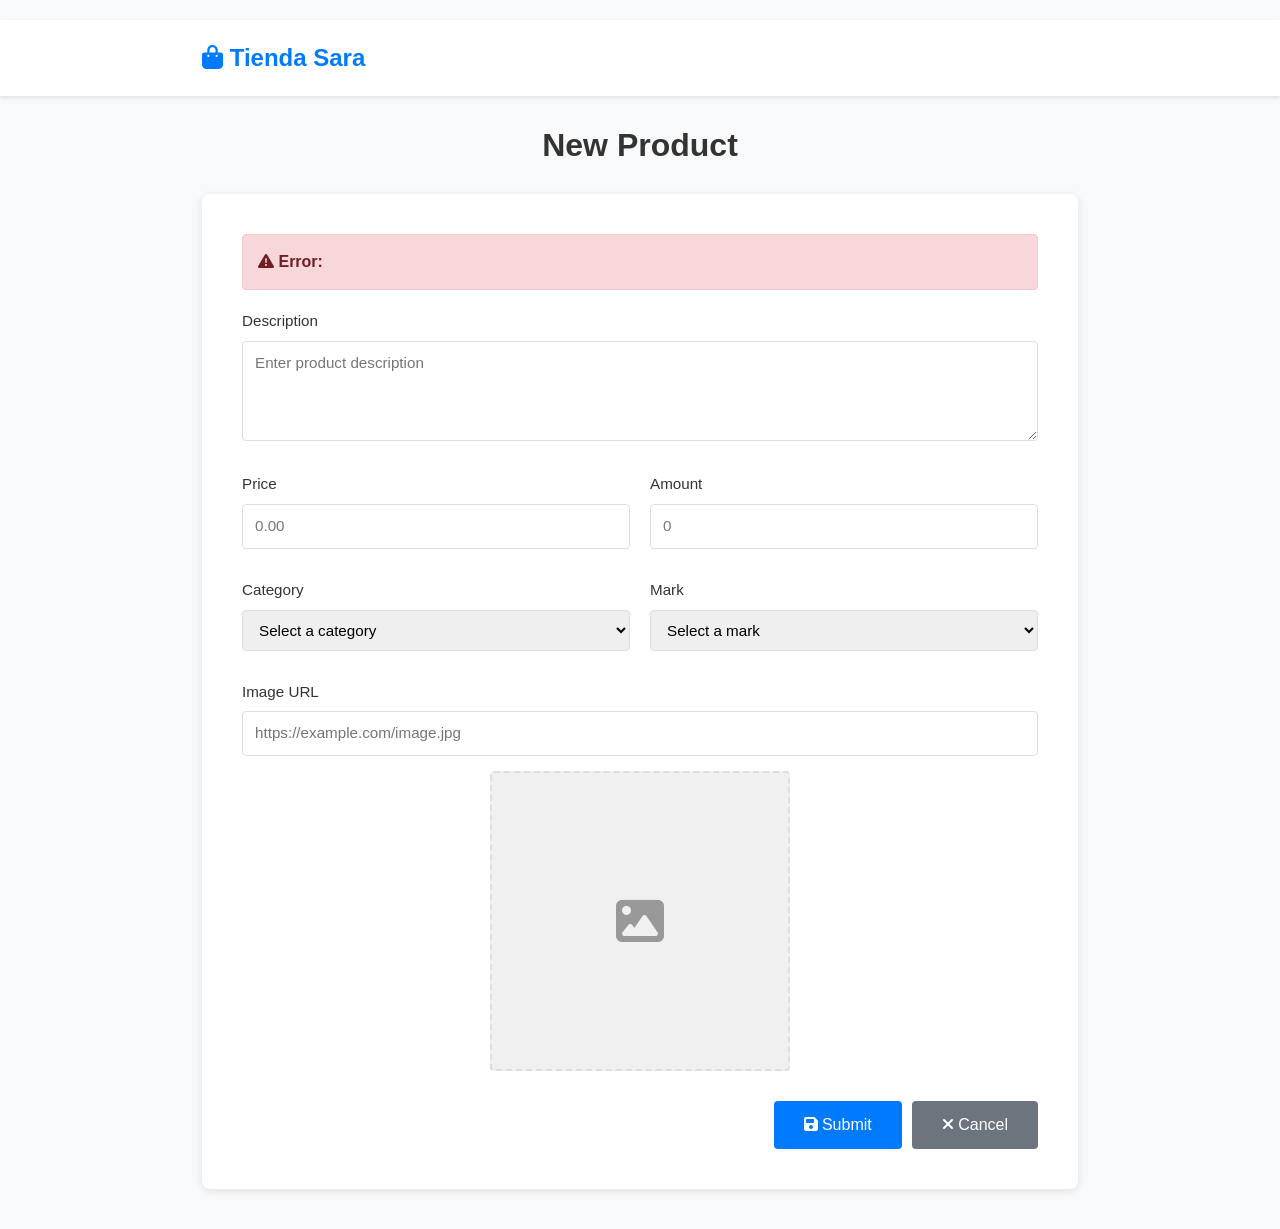
<file: back/tiendasara-api/src/main/resources/templates/Productos/create.html>
<!DOCTYPE html>
<html xmlns:th="http://www.thymeleaf.org" lang="es">
<head>
    <meta charset="UTF-8">
    <meta name="viewport" content="width=device-width, initial-scale=1.0">
    <title>New Product - Tienda Sara</title>
    <link href="https://cdn.jsdelivr.net/npm/bootstrap@5.3.0/dist/css/bootstrap.min.css" rel="stylesheet">
    <link rel="stylesheet" href="https://cdnjs.cloudflare.com/ajax/libs/font-awesome/6.4.0/css/all.min.css">
    <style>
        * {
            margin: 0;
            padding: 0;
            box-sizing: border-box;
        }

        body {
            background-color: #f8f9fa;
            font-family: 'Segoe UI', Tahoma, Geneva, Verdana, sans-serif;
            padding-top: 20px;
            padding-bottom: 20px;
        }

        .navbar {
            background-color: white;
            box-shadow: 0 2px 4px rgba(0,0,0,.1);
            margin-bottom: 30px;
            padding: 15px 0;
        }

        .navbar-brand {
            font-size: 1.5rem;
            font-weight: bold;
            color: #007bff !important;
        }

        .container {
            max-width: 900px;
        }

        .page-title {
            font-size: 2rem;
            font-weight: 600;
            color: #333;
            margin-bottom: 30px;
            text-align: center;
        }

        .form-card {
            background-color: white;
            border-radius: 8px;
            box-shadow: 0 2px 8px rgba(0,0,0,.1);
            padding: 40px;
            margin-bottom: 20px;
        }

        .form-group {
            margin-bottom: 25px;
        }

        .form-group label {
            display: block;
            font-weight: 500;
            color: #333;
            margin-bottom: 8px;
            font-size: 0.95rem;
        }

        .form-group input,
        .form-group textarea,
        .form-group select {
            width: 100%;
            padding: 10px 12px;
            border: 1px solid #ddd;
            border-radius: 4px;
            font-size: 0.95rem;
            transition: border-color 0.3s ease;
        }

        .form-group input:focus,
        .form-group textarea:focus,
        .form-group select:focus {
            outline: none;
            border-color: #007bff;
            box-shadow: 0 0 0 0.2rem rgba(0, 123, 255, 0.25);
        }

        .form-group textarea {
            resize: vertical;
            min-height: 100px;
        }

        .error-message {
            color: #dc3545;
            font-size: 0.85rem;
            margin-top: 5px;
            display: block;
        }

        .image-preview {
            margin-top: 15px;
            text-align: center;
        }

        .image-preview img {
            max-width: 300px;
            max-height: 300px;
            border-radius: 4px;
            box-shadow: 0 2px 8px rgba(0,0,0,.1);
        }

        .image-placeholder {
            width: 300px;
            height: 300px;
            background-color: #f0f0f0;
            border-radius: 4px;
            display: flex;
            align-items: center;
            justify-content: center;
            color: #999;
            margin: 15px auto;
            border: 2px dashed #ddd;
        }

        .form-row {
            display: grid;
            grid-template-columns: 1fr 1fr;
            gap: 20px;
        }

        @media (max-width: 768px) {
            .form-row {
                grid-template-columns: 1fr;
            }

            .form-card {
                padding: 20px;
            }

            .page-title {
                font-size: 1.5rem;
            }
        }

        .button-group {
            display: flex;
            gap: 10px;
            justify-content: flex-end;
            margin-top: 30px;
        }

        .btn-submit {
            background-color: #007bff;
            color: white;
            padding: 12px 30px;
            border: none;
            border-radius: 4px;
            font-weight: 500;
            font-size: 1rem;
            cursor: pointer;
            transition: background-color 0.3s ease;
        }

        .btn-submit:hover {
            background-color: #0056b3;
        }

        .btn-cancel {
            background-color: #6c757d;
            color: white;
            padding: 12px 30px;
            border: none;
            border-radius: 4px;
            font-weight: 500;
            font-size: 1rem;
            cursor: pointer;
            text-decoration: none;
            display: inline-block;
            transition: background-color 0.3s ease;
        }

        .btn-cancel:hover {
            background-color: #5a6268;
            text-decoration: none;
            color: white;
        }

        .alert {
            border-radius: 4px;
            padding: 15px;
            margin-bottom: 20px;
        }

        .alert-danger {
            background-color: #f8d7da;
            border: 1px solid #f5c6cb;
            color: #721c24;
        }
    </style>
</head>
<body>
    <!-- NAVBAR -->
    <nav class="navbar">
        <div class="container">
            <a class="navbar-brand" href="/products">
                <i class="fas fa-shopping-bag"></i> Tienda Sara
            </a>
        </div>
    </nav>

    <div class="container">
        <h1 class="page-title">New Product</h1>

        <div class="form-card">
            <!-- Mensaje de error si existe -->
            <div th:if="${error}" class="alert alert-danger" role="alert">
                <i class="fas fa-exclamation-triangle"></i> 
                <strong>Error:</strong> <span th:text="${error}"></span>
            </div>

            <form th:action="@{/products}" th:object="${productDto}" method="post">
                <!-- Descripción -->
                <div class="form-group">
                    <label for="descripcion">Description</label>
                    <textarea id="descripcion" th:field="*{descripcion}" required placeholder="Enter product description"></textarea>
                    <span class="error-message" th:if="${#fields.hasErrors('descripcion')}" th:errors="*{descripcion}"></span>
                </div>

                <!-- Fila: Precio y Cantidad -->
                <div class="form-row">
                    <div class="form-group">
                        <label for="precio">Price</label>
                        <input type="number" id="precio" th:field="*{precio}" step="0.01" required placeholder="0.00">
                        <span class="error-message" th:if="${#fields.hasErrors('precio')}" th:errors="*{precio}"></span>
                    </div>

                    <div class="form-group">
                        <label for="cantidad">Amount</label>
                        <input type="number" id="cantidad" th:field="*{cantidad}" required placeholder="0">
                        <span class="error-message" th:if="${#fields.hasErrors('cantidad')}" th:errors="*{cantidad}"></span>
                    </div>
                </div>

                <!-- Fila: Categoría y Marca -->
                <div class="form-row">
                    <div class="form-group">
                        <label for="idCategoria">Category</label>
                        <select id="idCategoria" th:field="*{idCategoria}" required>
                            <option value="">Select a category</option>
                            <option th:each="category : ${categories}" 
                                    th:value="${category.id}" 
                                    th:text="${category.descripcion}">
                            </option>
                        </select>
                        <span class="error-message" th:if="${#fields.hasErrors('idCategoria')}" th:errors="*{idCategoria}"></span>
                    </div>

                    <div class="form-group">
                        <label for="idMarca">Mark</label>
                        <select id="idMarca" th:field="*{idMarca}" required>
                            <option value="">Select a mark</option>
                            <option th:each="mark : ${marks}" 
                                    th:value="${mark.id}" 
                                    th:text="${mark.descripcion}">
                            </option>
                        </select>
                        <span class="error-message" th:if="${#fields.hasErrors('idMarca')}" th:errors="*{idMarca}"></span>
                    </div>
                </div>

                <!-- Imagen -->
                <div class="form-group">
                    <label for="imagen">Image URL</label>
                    <input type="text" id="imagen" th:field="*{imagen}" placeholder="https://example.com/image.jpg">
                    <span class="error-message" th:if="${#fields.hasErrors('imagen')}" th:errors="*{imagen}"></span>
                    
                    <!-- Preview de imagen -->
                    <div class="image-placeholder">
                        <i class="fas fa-image fa-3x"></i>
                    </div>
                </div>

                <!-- Botones -->
                <div class="button-group">
                    <button type="submit" class="btn-submit">
                        <i class="fas fa-save"></i> Submit
                    </button>
                    <a href="/products" class="btn-cancel">
                        <i class="fas fa-times"></i> Cancel
                    </a>
                </div>
            </form>
        </div>
    </div>

    <script src="https://cdn.jsdelivr.net/npm/bootstrap@5.3.0/dist/js/bootstrap.bundle.min.js"></script>
    
    <script>
        // Actualizar preview de imagen en tiempo real
        document.getElementById('imagen').addEventListener('change', function() {
            const imgUrl = this.value;
            const placeholder = document.querySelector('.image-placeholder');
            
            if (imgUrl) {
                const img = new Image();
                img.src = imgUrl;
                img.onload = function() {
                    placeholder.innerHTML = '<img src="' + imgUrl + '" alt="Product" style="max-width: 300px; max-height: 300px; border-radius: 4px;">';
                };
                img.onerror = function() {
                    placeholder.innerHTML = '<i class="fas fa-image fa-3x"></i>';
                };
            } else {
                placeholder.innerHTML = '<i class="fas fa-image fa-3x"></i>';
            }
        });
    </script>
</body>
</html>
</file>
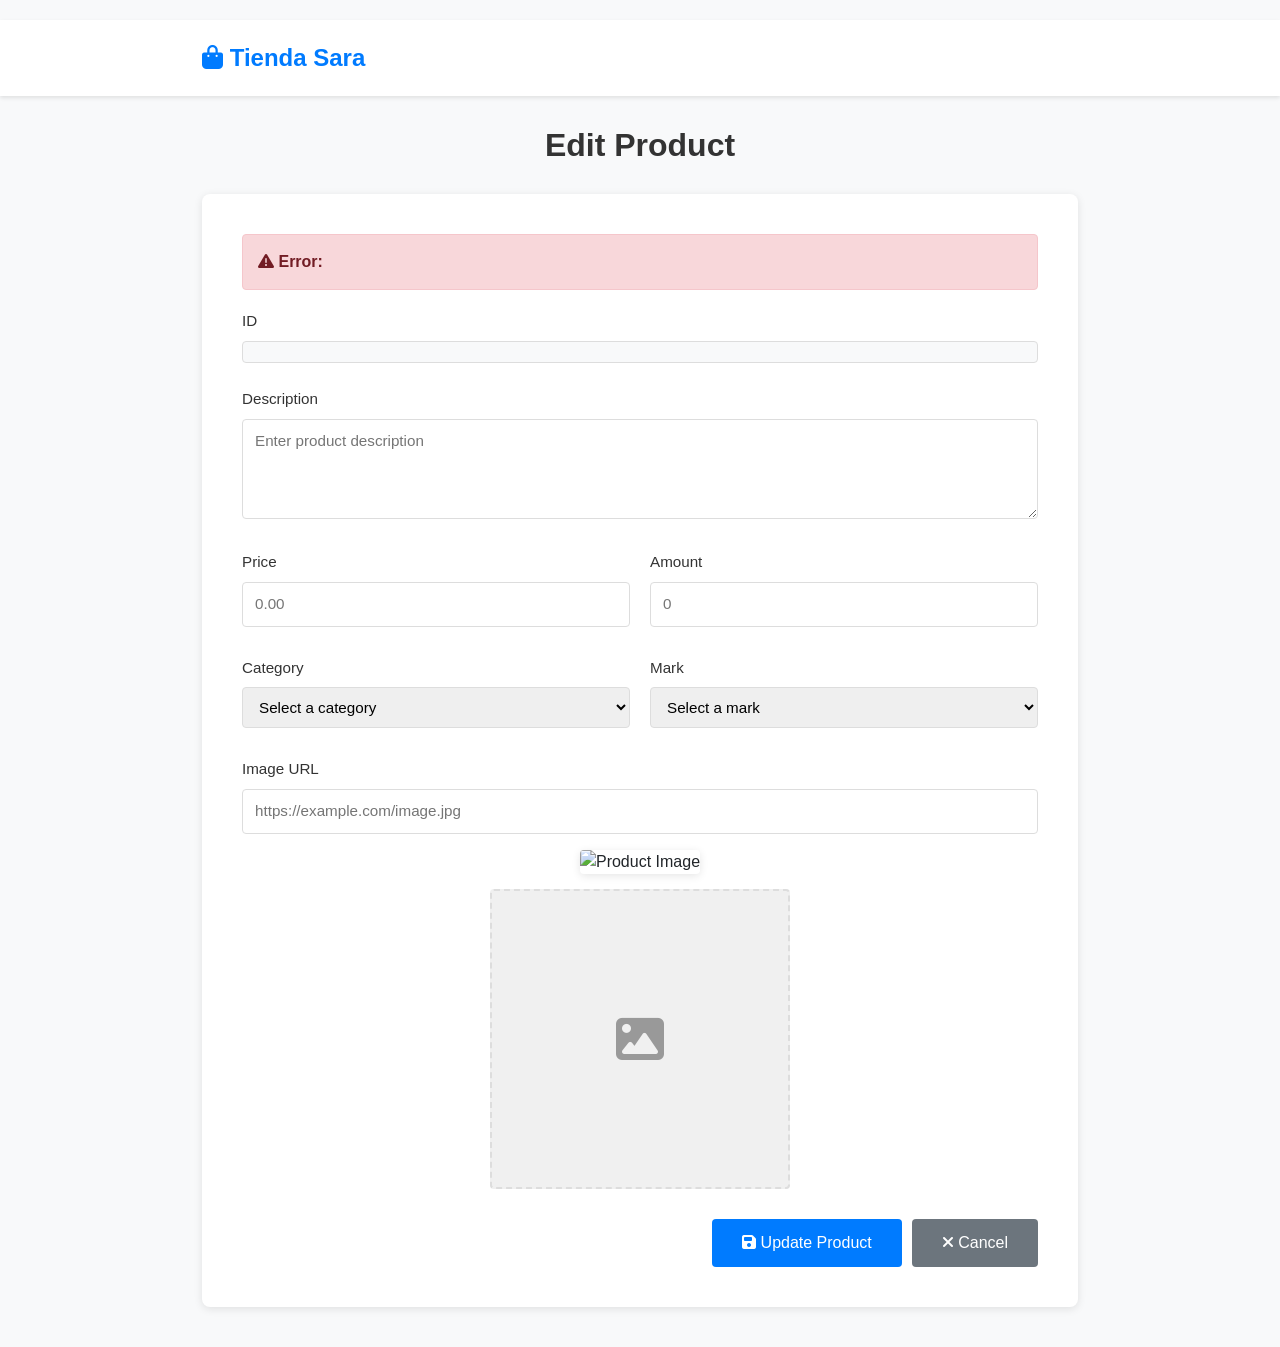
<file: back/tiendasara-api/src/main/resources/templates/Productos/edit.html>
<!DOCTYPE html>
<html xmlns:th="http://www.thymeleaf.org" lang="es">
<head>
    <meta charset="UTF-8">
    <meta name="viewport" content="width=device-width, initial-scale=1.0">
    <title>Edit Product - Tienda Sara</title>
    <link href="https://cdn.jsdelivr.net/npm/bootstrap@5.3.0/dist/css/bootstrap.min.css" rel="stylesheet">
    <link rel="stylesheet" href="https://cdnjs.cloudflare.com/ajax/libs/font-awesome/6.4.0/css/all.min.css">
    <style>
        * {
            margin: 0;
            padding: 0;
            box-sizing: border-box;
        }

        body {
            background-color: #f8f9fa;
            font-family: 'Segoe UI', Tahoma, Geneva, Verdana, sans-serif;
            padding-top: 20px;
            padding-bottom: 20px;
        }

        .navbar {
            background-color: white;
            box-shadow: 0 2px 4px rgba(0,0,0,.1);
            margin-bottom: 30px;
            padding: 15px 0;
        }

        .navbar-brand {
            font-size: 1.5rem;
            font-weight: bold;
            color: #007bff !important;
        }

        .container {
            max-width: 900px;
        }

        .page-title {
            font-size: 2rem;
            font-weight: 600;
            color: #333;
            margin-bottom: 30px;
            text-align: center;
        }

        .form-card {
            background-color: white;
            border-radius: 8px;
            box-shadow: 0 2px 8px rgba(0,0,0,.1);
            padding: 40px;
            margin-bottom: 20px;
        }

        .form-group {
            margin-bottom: 25px;
        }

        .form-group label {
            display: block;
            font-weight: 500;
            color: #333;
            margin-bottom: 8px;
            font-size: 0.95rem;
        }

        .form-group input,
        .form-group textarea,
        .form-group select {
            width: 100%;
            padding: 10px 12px;
            border: 1px solid #ddd;
            border-radius: 4px;
            font-size: 0.95rem;
            transition: border-color 0.3s ease;
        }

        .form-group input:focus,
        .form-group textarea:focus,
        .form-group select:focus {
            outline: none;
            border-color: #007bff;
            box-shadow: 0 0 0 0.2rem rgba(0, 123, 255, 0.25);
        }

        .form-group textarea {
            resize: vertical;
            min-height: 100px;
        }

        .error-message {
            color: #dc3545;
            font-size: 0.85rem;
            margin-top: 5px;
            display: block;
        }

        .image-preview {
            margin-top: 15px;
            text-align: center;
        }

        .image-preview img {
            max-width: 300px;
            max-height: 300px;
            border-radius: 4px;
            box-shadow: 0 2px 8px rgba(0,0,0,.1);
        }

        .image-placeholder {
            width: 300px;
            height: 300px;
            background-color: #f0f0f0;
            border-radius: 4px;
            display: flex;
            align-items: center;
            justify-content: center;
            color: #999;
            margin: 15px auto;
            border: 2px dashed #ddd;
        }

        .form-row {
            display: grid;
            grid-template-columns: 1fr 1fr;
            gap: 20px;
        }

        @media (max-width: 768px) {
            .form-row {
                grid-template-columns: 1fr;
            }

            .form-card {
                padding: 20px;
            }

            .page-title {
                font-size: 1.5rem;
            }
        }

        .button-group {
            display: flex;
            gap: 10px;
            justify-content: flex-end;
            margin-top: 30px;
        }

        .btn-submit {
            background-color: #007bff;
            color: white;
            padding: 12px 30px;
            border: none;
            border-radius: 4px;
            font-weight: 500;
            font-size: 1rem;
            cursor: pointer;
            transition: background-color 0.3s ease;
        }

        .btn-submit:hover {
            background-color: #0056b3;
        }

        .btn-cancel {
            background-color: #6c757d;
            color: white;
            padding: 12px 30px;
            border: none;
            border-radius: 4px;
            font-weight: 500;
            font-size: 1rem;
            cursor: pointer;
            text-decoration: none;
            display: inline-block;
            transition: background-color 0.3s ease;
        }

        .btn-cancel:hover {
            background-color: #5a6268;
            text-decoration: none;
            color: white;
        }

        .alert {
            border-radius: 4px;
            padding: 15px;
            margin-bottom: 20px;
        }

        .alert-danger {
            background-color: #f8d7da;
            border: 1px solid #f5c6cb;
            color: #721c24;
        }

        .form-id-display {
            background-color: #f8f9fa;
            padding: 10px 12px;
            border: 1px solid #ddd;
            border-radius: 4px;
            color: #666;
        }
    </style>
</head>
<body>
    <!-- NAVBAR -->
    <nav class="navbar">
        <div class="container">
            <a class="navbar-brand" href="/products">
                <i class="fas fa-shopping-bag"></i> Tienda Sara
            </a>
        </div>
    </nav>

    <div class="container">
        <h1 class="page-title">Edit Product</h1>

        <div class="form-card">
            <!-- Mensaje de error si existe -->
            <div th:if="${error}" class="alert alert-danger" role="alert">
                <i class="fas fa-exclamation-triangle"></i> 
                <strong>Error:</strong> <span th:text="${error}"></span>
            </div>

            <form th:action="@{/products/{id}(id=${productDto.id})}" th:object="${productDto}" method="post">
                <!-- ID (Oculto pero mostrado como read-only) -->
                <input type="hidden" th:field="*{id}">

                <div class="form-group">
                    <label for="id">ID</label>
                    <div class="form-id-display" th:text="${productDto.id}"></div>
                </div>

                <!-- Descripción -->
                <div class="form-group">
                    <label for="descripcion">Description</label>
                    <textarea id="descripcion" th:field="*{descripcion}" required placeholder="Enter product description"></textarea>
                    <span class="error-message" th:if="${#fields.hasErrors('descripcion')}" th:errors="*{descripcion}"></span>
                </div>

                <!-- Fila: Precio y Cantidad -->
                <div class="form-row">
                    <div class="form-group">
                        <label for="precio">Price</label>
                        <input type="number" id="precio" th:field="*{precio}" step="0.01" required placeholder="0.00">
                        <span class="error-message" th:if="${#fields.hasErrors('precio')}" th:errors="*{precio}"></span>
                    </div>

                    <div class="form-group">
                        <label for="cantidad">Amount</label>
                        <input type="number" id="cantidad" th:field="*{cantidad}" required placeholder="0">
                        <span class="error-message" th:if="${#fields.hasErrors('cantidad')}" th:errors="*{cantidad}"></span>
                    </div>
                </div>

                <!-- Fila: Categoría y Marca -->
                <div class="form-row">
                    <div class="form-group">
                        <label for="idCategoria">Category</label>
                        <select id="idCategoria" th:field="*{idCategoria}" required>
                            <option value="">Select a category</option>
                            <option th:each="category : ${categories}" 
                                    th:value="${category.id}" 
                                    th:text="${category.descripcion}">
                            </option>
                        </select>
                        <span class="error-message" th:if="${#fields.hasErrors('idCategoria')}" th:errors="*{idCategoria}"></span>
                    </div>

                    <div class="form-group">
                        <label for="idMarca">Mark</label>
                        <select id="idMarca" th:field="*{idMarca}" required>
                            <option value="">Select a mark</option>
                            <option th:each="mark : ${marks}" 
                                    th:value="${mark.id}" 
                                    th:text="${mark.descripcion}">
                            </option>
                        </select>
                        <span class="error-message" th:if="${#fields.hasErrors('idMarca')}" th:errors="*{idMarca}"></span>
                    </div>
                </div>

                <!-- Imagen -->
                <div class="form-group">
                    <label for="imagen">Image URL</label>
                    <input type="text" id="imagen" th:field="*{imagen}" placeholder="https://example.com/image.jpg">
                    <span class="error-message" th:if="${#fields.hasErrors('imagen')}" th:errors="*{imagen}"></span>
                    
                    <!-- Preview de imagen -->
                    <div class="image-preview" th:if="${productDto.imagen} and ${productDto.imagen != ''}">
                        <img th:src="${productDto.imagen}" alt="Product Image" onerror="this.style.display='none'">
                    </div>
                    <div class="image-placeholder" th:unless="${productDto.imagen} and ${productDto.imagen != ''}">
                        <i class="fas fa-image fa-3x"></i>
                    </div>
                </div>

                <!-- Botones -->
                <div class="button-group">
                    <button type="submit" class="btn-submit">
                        <i class="fas fa-save"></i> Update Product
                    </button>
                    <a href="/products" class="btn-cancel">
                        <i class="fas fa-times"></i> Cancel
                    </a>
                </div>
            </form>
        </div>
    </div>

    <script src="https://cdn.jsdelivr.net/npm/bootstrap@5.3.0/dist/js/bootstrap.bundle.min.js"></script>
    
    <script>
        // Actualizar preview de imagen en tiempo real
        document.getElementById('imagen').addEventListener('change', function() {
            const imgUrl = this.value;
            const preview = document.querySelector('.image-preview img');
            const placeholder = document.querySelector('.image-placeholder');
            
            if (imgUrl) {
                const img = new Image();
                img.src = imgUrl;
                img.onload = function() {
                    if (preview) {
                        preview.src = imgUrl;
                        preview.style.display = 'block';
                    }
                    if (placeholder) {
                        placeholder.style.display = 'none';
                    }
                };
                img.onerror = function() {
                    if (placeholder) {
                        placeholder.style.display = 'flex';
                    }
                    if (preview) {
                        preview.style.display = 'none';
                    }
                };
            } else {
                if (placeholder) {
                    placeholder.style.display = 'flex';
                }
                if (preview) {
                    preview.style.display = 'none';
                }
            }
        });
    </script>
</body>
</html>
</file>
<file: css/style.css>
/* Estilos globales */
:root {
    --primary-color: #007bff;
    --secondary-color: #6c757d;
    --danger-color: #dc3545;
    --success-color: #28a745;
}

body {
    font-family: 'Segoe UI', Tahoma, Geneva, Verdana, sans-serif;
    background-color: #f8f9fa;
}

/* Navbar */
.navbar {
    box-shadow: 0 2px 4px rgba(0,0,0,.1);
}

.navbar-brand {
    font-size: 1.5rem;
    font-weight: bold;
}

/* Carousel */
#carouselBanner .carousel-item {
    min-height: 400px;
}

/* Cards */
.card {
    transition: transform 0.3s ease, box-shadow 0.3s ease;
}

.card:hover {
    transform: translateY(-5px);
    box-shadow: 0 8px 16px rgba(0,0,0,.15) !important;
}

/* Productos */
.card-img-top {
    display: flex;
    align-items: center;
    justify-content: center;
}

/* Badges */
.badge {
    font-size: 0.75rem;
    padding: 0.4rem 0.6rem;
}

/* Footer */
footer {
    margin-top: auto;
}

footer a {
    transition: color 0.3s ease;
}

footer a:hover {
    color: #ffc107 !important;
}

/* Tabla de carrito */
.table tbody tr {
    vertical-align: middle;
}

/* Responsive */
@media (max-width: 768px) {
    #carouselBanner .carousel-item {
        min-height: 250px;
    }

    .navbar-brand {
        font-size: 1.2rem;
    }

    .card-text {
        font-size: 0.9rem;
    }
}

/* Animaciones */
@keyframes fadeIn {
    from {
        opacity: 0;
        transform: translateY(20px);
    }
    to {
        opacity: 1;
        transform: translateY(0);
    }
}

.card {
    animation: fadeIn 0.5s ease-in-out;
}
</file>
